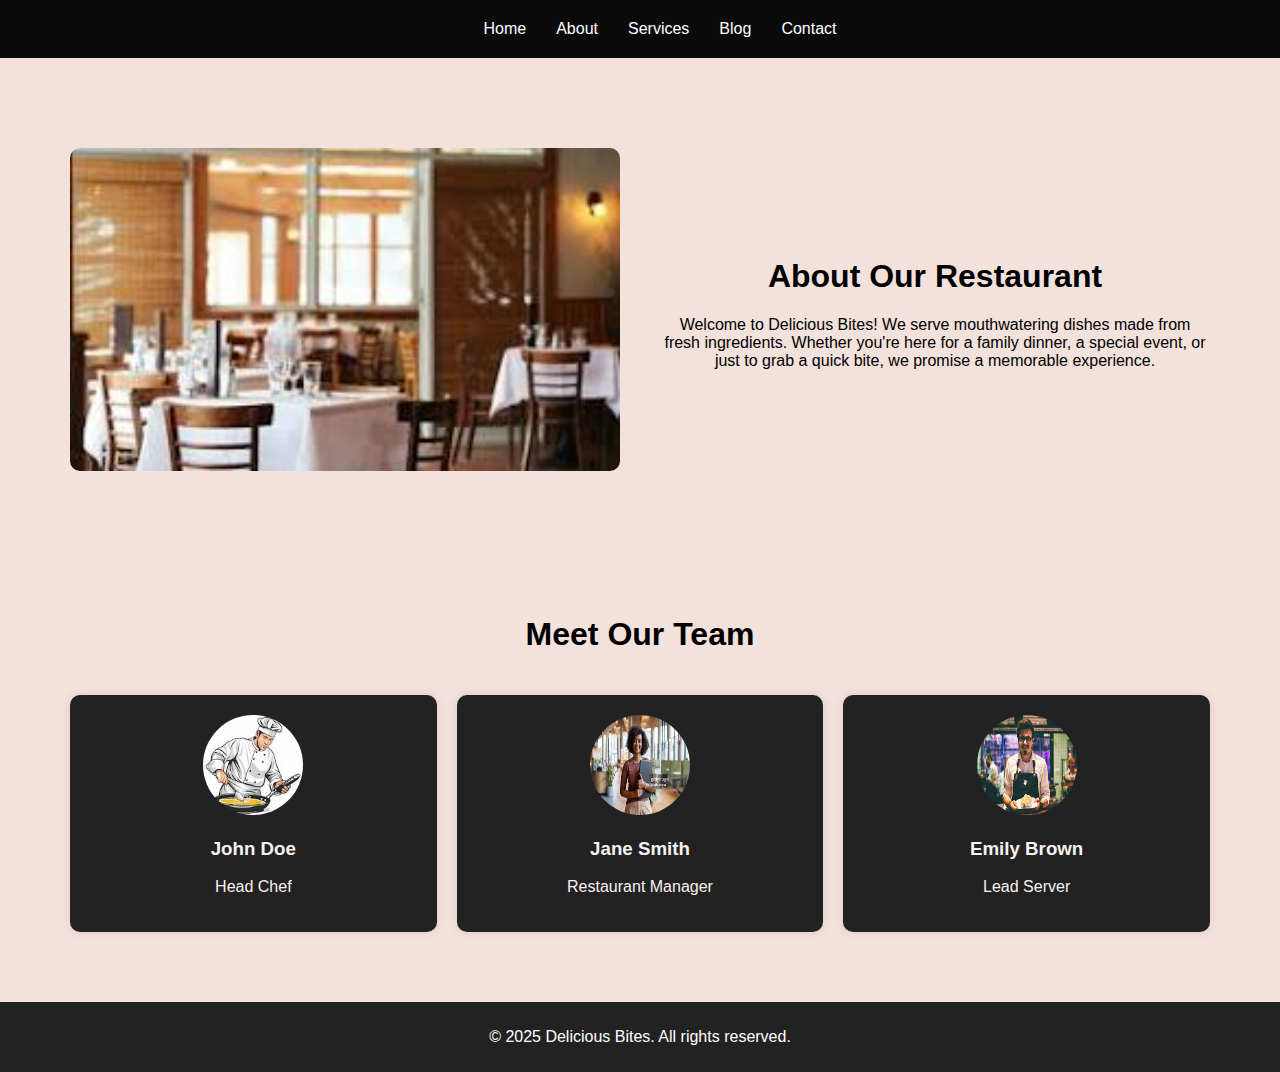
<file: about.html>
<!DOCTYPE html>
<html lang="en">
<head>
    <meta charset="UTF-8">
    <meta name="viewport" content="width=device-width, initial-scale=1.0">
    <title>About Us - Restaurant</title>
    <link rel="stylesheet" href="style.css">

    <style>
        body {
            font-family: Arial, sans-serif;
            margin:0;
            padding: 0;
            box-sizing: border-box;
            text-align: center;
            background-color: #f3e1db;

        }
        .about-container {
            display: flex;
            flex-wrap: wrap;
            padding: 50px;
            align-items: center;
            justify-content: center;
            max-width: 1200px;
            margin: auto;
            padding-top:10%;
        }
        .about-text {
            flex: 1;
            padding: 20px;
        }
        .about-img {
            flex: 1;
            padding: 20px;
        }
        .about-img img {
            width: 100%;
            border-radius: 10px;
        }
        .team-container {
            padding: 50px;
            
        }
        .team-grid {
            display: grid;
            grid-template-columns: repeat(auto-fit, minmax(250px, 1fr));
            gap: 20px;
            padding: 20px;
            color:#f8f1f1;
        }
        .team-card {
            background: white;
            padding: 20px;
            border-radius: 10px;
            box-shadow: 0px 0px 10px rgba(0,0,0,0.1);
            transition: transform 0.3s;
            background-color:#222;
        }
        .team-card:hover {
            transform: translateY(-5px);
        }
        .team-card img {
            width: 100px;
            height: 100px;
            border-radius: 50%;
            
        }
        footer {
            background: #222;
            color: white;
            text-align: center;
            padding: 10px;
        }
        
        .hero {
            position: relative;
            text-align: center;
            color: white;
        }
    </style>
</head>
<body>
    <header>
        <nav class="sticky-nav">
            <ul>
                <li><a href="index.html">Home</a></li>
                <li><a href="about.html">About</a></li>
                <li><a href="services.html">Services</a></li>
                <li><a href="blog.html">Blog</a></li>
                <li><a href="contact.html">Contact</a></li>
            </ul>
        </nav>
    </header>
    
    <section class="about-container">
        <div class="about-img">
            <img src="restaurant.jpg" alt="Restaurant Interior">
        </div>
        <div class="about-text">
            <h1>About Our Restaurant</h1>
            <p>Welcome to Delicious Bites! We serve mouthwatering dishes made from fresh ingredients. Whether you're here for a family dinner, a special event, or just to grab a quick bite, we promise a memorable experience.</p>
        </div>
    </section>
    
    <section class="team-container">
        <h1>Meet Our Team</h1>
        <div class="team-grid">
            <div class="team-card">
                <img src="chef.jpg" alt="Head Chef">
                <h3>John Doe</h3>
                <p>Head Chef</p>
            </div>
            <div class="team-card">
                <img src="manager.jpg" alt="Restaurant Manager">
                <h3>Jane Smith</h3>
                <p>Restaurant Manager</p>
            </div>
            <div class="team-card">
                <img src="server.jpg" alt="Lead Server">
                <h3>Emily Brown</h3>
                <p>Lead Server</p>
            </div>
        </div>
    </section>
    
    <footer>
        <p>&copy; 2025 Delicious Bites. All rights reserved.</p>
    </footer>
</body>
</html>
</file>
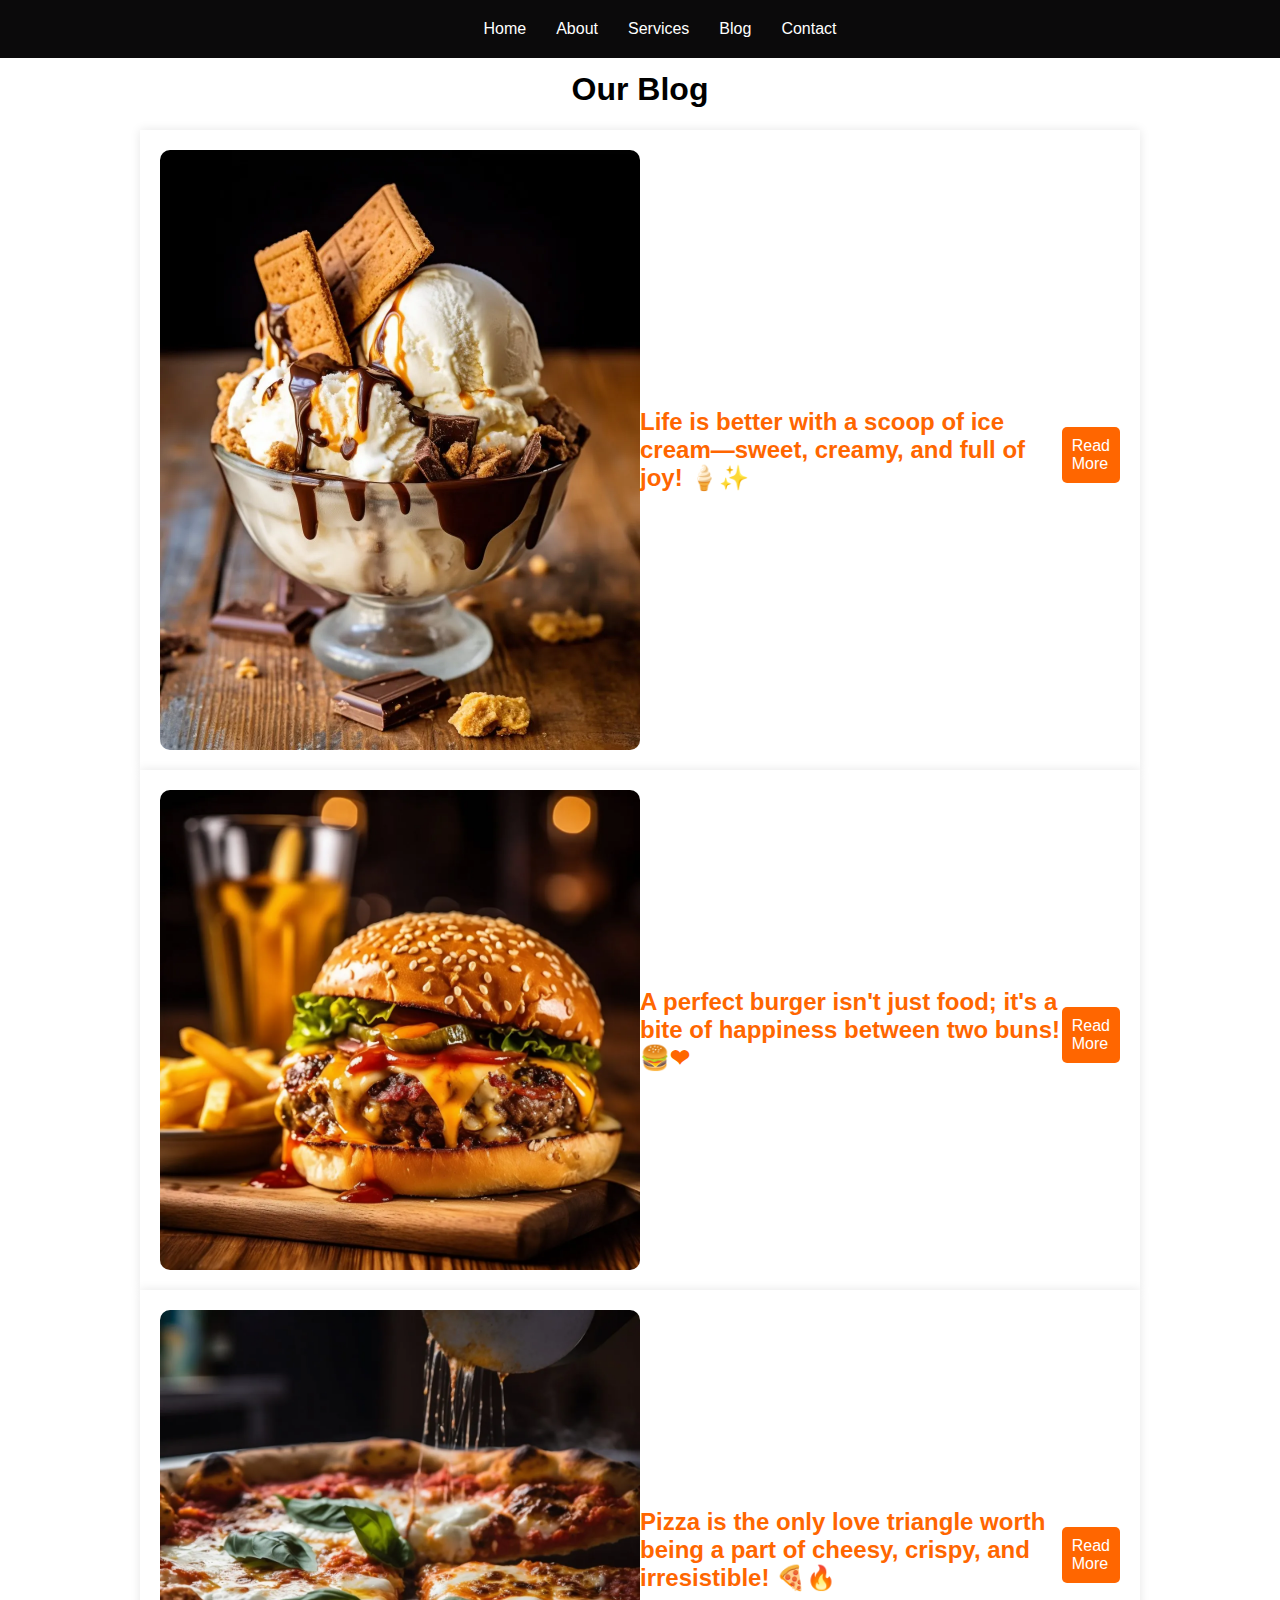
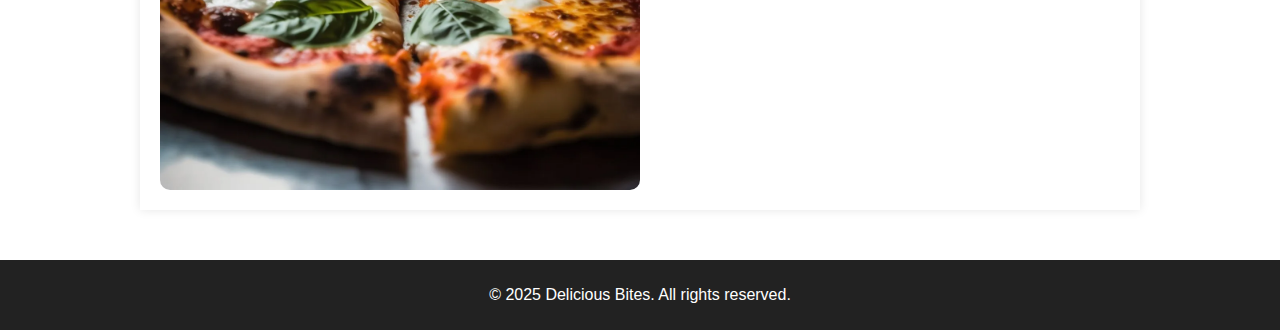
<file: blog.html>
<!DOCTYPE html>
<html lang="en">
<head>
    <meta charset="UTF-8">
    <meta name="viewport" content="width=device-width, initial-scale=1.0">
    <title>Blog - Restaurant</title>
    <link rel="stylesheet" href="style.css">
    <style>
       
        body {
            font-family: Arial, sans-serif;
            margin: 0;
            padding: 0;
            box-sizing: border-box;
             
            text-align: center;
        }
        .blog-container {
            padding: 50px;
            max-width: 1000px;
            margin: auto;
        }
        .blog-post {
            background: white;
            padding: 20px;
            
            box-shadow: 0px 0px 10px rgba(0,0,0,0.1);
            text-align: left;
            display:flex;
            justify-content:center;
            align-items:center;
        }
        .blog-post img {
            width: 50%;
            height:50%;
            border-radius: 10px;
            
        }
        .blog-post h2 {
            color: #ff6600;
            
        }
        .read-more {
            color: white;
            background: #ff6600;
            padding: 10px;
            text-decoration: none;
            border-radius: 5px;
            display: inline-block;
            margin-top: 10px;
        }
        .read-more:hover {
            background: #e65c00;
        }
        footer {
            background: #222;
            color: white;
            text-align: center;
            padding: 10px;
        }
    </style>
</head>
<body>
    <header>
        <nav class="sticky-nav">
            <ul>
                <li><a href="index.html">Home</a></li>
                <li><a href="about.html">About</a></li>
                <li><a href="services.html">Services</a></li>
               
                <li><a href="blog.html">Blog</a></li>
                <li><a href="contact.html">Contact</a></li>
            </ul>
        </nav>
    </header>
    
    <section class="blog-container">
        <h1>Our Blog</h1>
        
        <div class="blog-post">
            <img src="ice-cream.webp" alt="Delicious Dish">
            <h2>Life is better with a scoop of ice cream—sweet, creamy, and full of joy! 🍦✨</h2>
            <!-- <p>Discover the top dishes that our customers love the most! From appetizers to desserts, these are the must-try items on our menu...</p> -->
            <a href="#" class="read-more">Read More</a>
        </div>
        
        <div class="blog-post">
            <img src="burger-with-melted-cheese.webp" alt="Chef Special">
            <h2>A perfect burger isn't just food; it's a bite of happiness between two buns! 🍔❤</h2>
            <!-- <p>Get to know the mastermind behind our amazing dishes. Our head chef shares his journey and inspirations that make our cuisine special...</p> -->
            <a href="#" class="read-more">Read More</a>
        </div>
        
        <div class="blog-post">
            <img src="cutting-pizza.webp" alt="Healthy Eating">
            <h2>Pizza is the only love triangle worth being a part of cheesy, crispy, and  irresistible! 🍕🔥</h2>
            <!-- <p>Eating healthy doesn't mean sacrificing flavor. Here are some expert tips on enjoying delicious, nutritious meals every day...</p> -->
            <a href="#" class="read-more">Read More</a>
        </div>
    </section>
    
    <footer>
        <p>&copy; 2025 Delicious Bites. All rights reserved.</p>
    </footer>
</body>
</html>
</file>
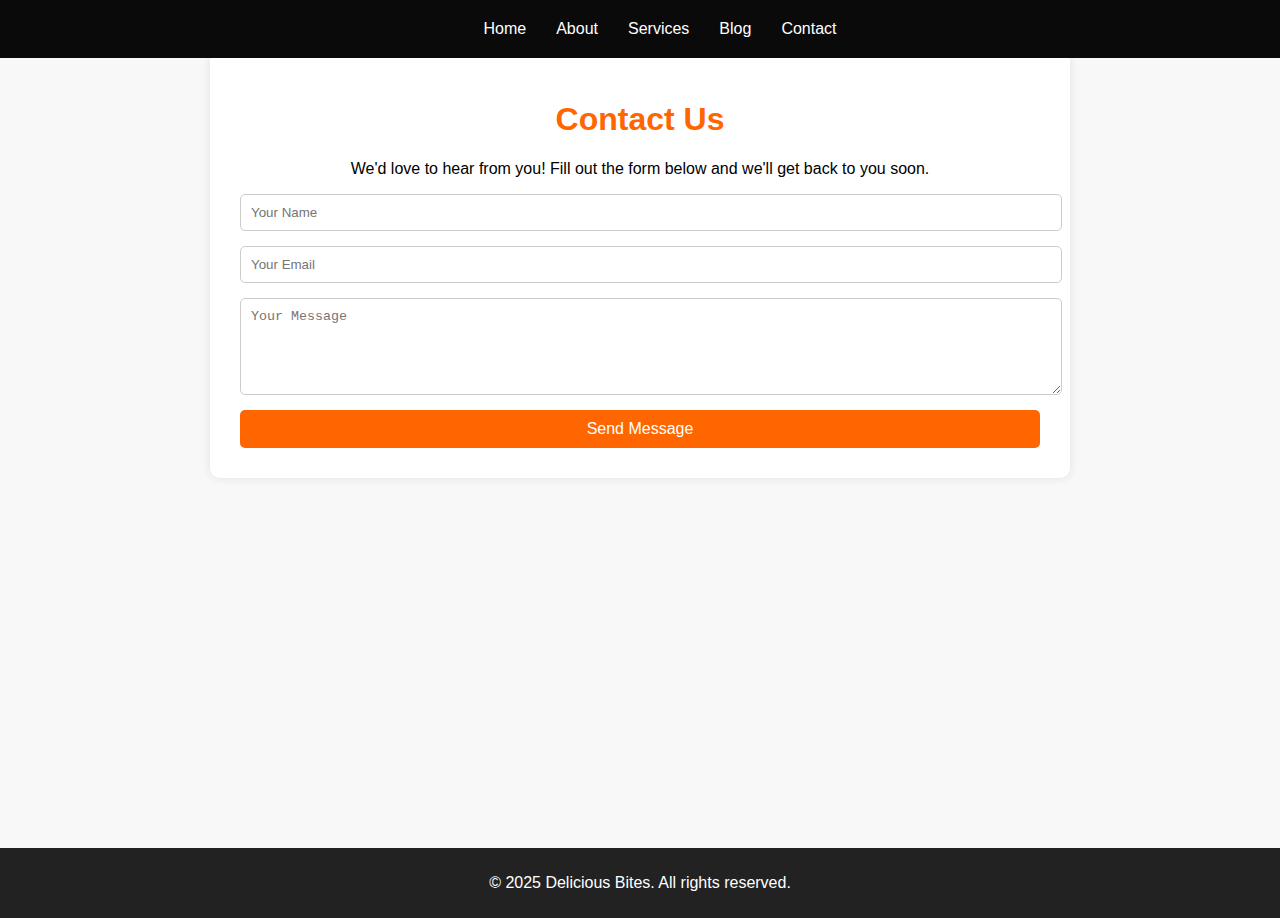
<file: contact.html>
<!DOCTYPE html>
<html lang="en">
<head>
    <meta charset="UTF-8">
    <meta name="viewport" content="width=device-width, initial-scale=1.0">
    <title>Contact Us - Restaurant</title>
    <link rel="stylesheet" href="style.css">

    <style>
        body {
            font-family: Arial, sans-serif;
            margin: 0;
            padding: 0;
            box-sizing: border-box;
            background-color: #f8f8f8;
            text-align: center;
        }

        .contact-container {
            max-width: 800px;
            margin: 50px auto;
            background: white;
            padding: 30px;
            border-radius: 10px;
            box-shadow: 0px 0px 10px rgba(0,0,0,0.1);
        }

        .contact-container h1 {
            color: #ff6600;
        }

        .contact-form {
            display: flex;
            flex-direction: column;
            gap: 15px;
        }

        .contact-form input, .contact-form textarea {
            width: 100%;
            padding: 10px;
            border: 1px solid #ccc;
            border-radius: 5px;
        }

        .contact-form button {
            background: #ff6600;
            color: white;
            padding: 10px;
            border: none;
            cursor: pointer;
            border-radius: 5px;
            font-size: 16px;
        }

        .contact-form button:hover {
            background: #e65c00;
        }

        .map-container {
            margin-top: 30px;
            width: 100%;
            height: 300px;
            border-radius: 10px;
            overflow: hidden;
        }

        footer {
            background: #222;
            color: white;
            text-align: center;
            padding: 10px;
            margin-top: 20px;
        }
    </style>
</head>
<body>
    <header>
        <nav class="sticky-nav">
            <ul>
                <li><a href="index.html">Home</a></li>
                <li><a href="about.html">About</a></li>
                <li><a href="services.html">Services</a></li>
                <li><a href="blog.html">Blog</a></li>
                <li><a href="contact.html">Contact</a></li>
            </ul>
        </nav>
    </header>

    <section class="contact-container">
        <h1>Contact Us</h1>
        <p>We'd love to hear from you! Fill out the form below and we'll get back to you soon.</p>

        <form class="contact-form" onsubmit="return validateForm()">
            <input type="text" id="name" placeholder="Your Name">
            <input type="email" id="email" placeholder="Your Email">
            <textarea id="message" rows="5" placeholder="Your Message"></textarea>
            <button type="submit">Send Message</button>
        </form>
    </section>

   
    <section class="map-container">
        <iframe
            width="100%"
            height="300"
            frameborder="0"
            style="border:0"
            allowfullscreen=""
            loading="lazy"
            referrerpolicy="no-referrer-when-downgrade"
            src="https://www.google.com/maps/embed?pb=!1m18!1m12!1m3!1d3151.8354345086174!2d144.95592831531706!3d-37.81720957975186!2m3!1f0!2f0!3f0!3m2!1i1024!2i768!4f13.1!3m3!1m2!1s0x6ad65d5df1f0b1a7%3A0x5045675218ce7e33!2sMelbourne%20CBD%2C%20VIC%2C%20Australia!5e0!3m2!1sen!2sus!4v1632893112175!5m2!1sen!2sus">
        </iframe>
    </section>

    <footer>
        <p>&copy; 2025 Delicious Bites. All rights reserved.</p>
    </footer>

    <script>
        function validateForm() {
            let name = document.getElementById("name").value;
            let email = document.getElementById("email").value;
            let message = document.getElementById("message").value;

            if (name.trim() === "" || email.trim() === "" || message.trim() === "") {
                alert("Please fill in all fields.");
                return false;
            }

            let emailPattern = /^[^ ]+@[^ ]+\.[a-z]{2,3}$/;
            if (!email.match(emailPattern)) {
                alert("Please enter a valid email address.");
                return false;
            }

            alert("Your message has been sent!");
            return true;
        }
    </script>
</body>
</html>
</file>
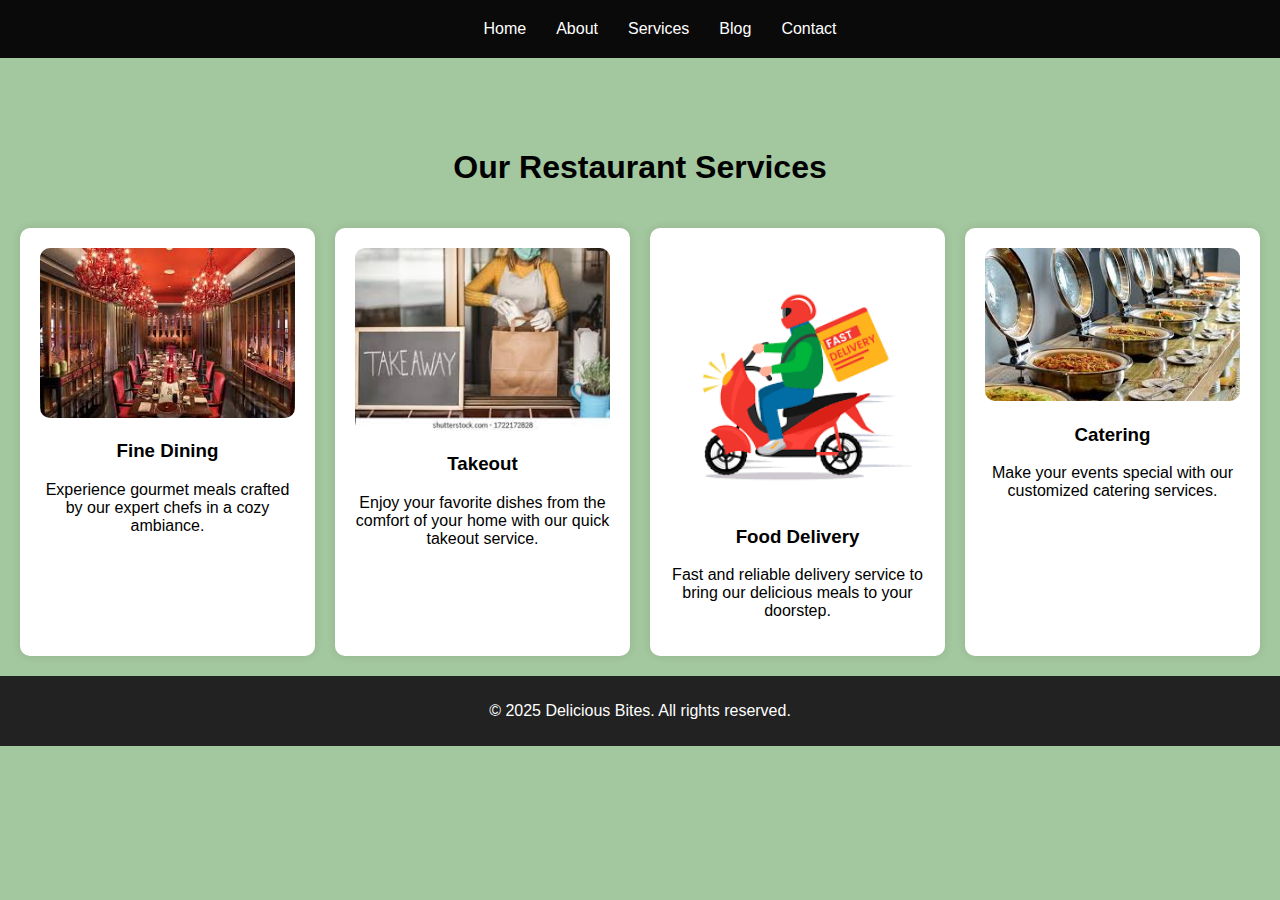
<file: services.html>
<!DOCTYPE html>
<html lang="en">
<head>
    <meta charset="UTF-8">
    <meta name="viewport" content="width=device-width, initial-scale=1.0">
    <title>Our Services - Restaurant</title>
    <link rel="stylesheet" href="style.css">

    <style>
        body {
            font-family: Arial, sans-serif;
            margin: 0;
            padding: 0;
            box-sizing: border-box;
            text-align: center;
            background-color: #a3c79f;
        }
        .services-container {
            padding-top: 10%;
        }
        .services-grid {
            display: grid;
            grid-template-columns: repeat(auto-fit, minmax(250px, 1fr));
            gap: 20px;
            padding: 20px;
        }
        .service-card {
            background: white;
            padding: 20px;
            border-radius: 10px;
            box-shadow: 0px 0px 10px rgba(0,0,0,0.1);
            transition: transform 0.3s;
        }
        .service-card:hover {
            transform: translateY(-5px);
        }
        .service-card img {
            width: 100%;
            border-radius: 10px;
        }
        footer{
            background-color:black;
            color:white;
            background: #222;
            
            text-align: center;
            padding: 10px;
        }
    </style>
</head>
<body>
    <header>
        <nav class="sticky-nav">
            <ul>
                <li><a href="index.html">Home</a></li>
                <li><a href="about.html">About</a></li>
                <li><a href="services.html">Services</a></li>
                <li><a href="blog.html">Blog</a></li>
                <li><a href="contact.html">Contact</a></li>
            </ul>
        </nav>
    </header>
    
    <section class="services-container">
        <h1>Our Restaurant Services</h1>
        <div class="services-grid">
            <div class="service-card">
                <img src="dining.jpg" alt="Fine Dining">
                <h3>Fine Dining</h3>
                <p>Experience gourmet meals crafted by our expert chefs in a cozy ambiance.</p>
            </div>
            <div class="service-card">
                <img src="takeout.jpg" alt="Takeout">
                <h3>Takeout</h3>
                <p>Enjoy your favorite dishes from the comfort of your home with our quick takeout service.</p>
            </div>
            <div class="service-card">
                <img src="delivery.jpg" alt="Food Delivery">
                <h3>Food Delivery</h3>
                <p>Fast and reliable delivery service to bring our delicious meals to your doorstep.</p>
            </div>
            <div class="service-card">
                <img src="catering.jpg" alt="Catering">
                <h3>Catering</h3>
                <p>Make your events special with our customized catering services.</p>
            </div>
        </div>
    </section>
    
    <footer>
        <p>&copy; 2025 Delicious Bites. All rights reserved.</p>
    </footer>
</body>
</html>
</file>
<file: style.css>
.sticky-nav {
    position: fixed;
    top: 0;
    background: #0b0a0b;
    padding: 20px;
    text-align: center;
    width:100%;
    z-index: 1000;
}
.sticky-nav ul {
    list-style: none;
    padding: 0;
    margin: 0;
    display: flex;
    justify-content: center;
}
.sticky-nav ul li {
    margin: 0 15px;
}
.sticky-nav ul li a {
    color: white;
    text-decoration: none;
}
</file>
